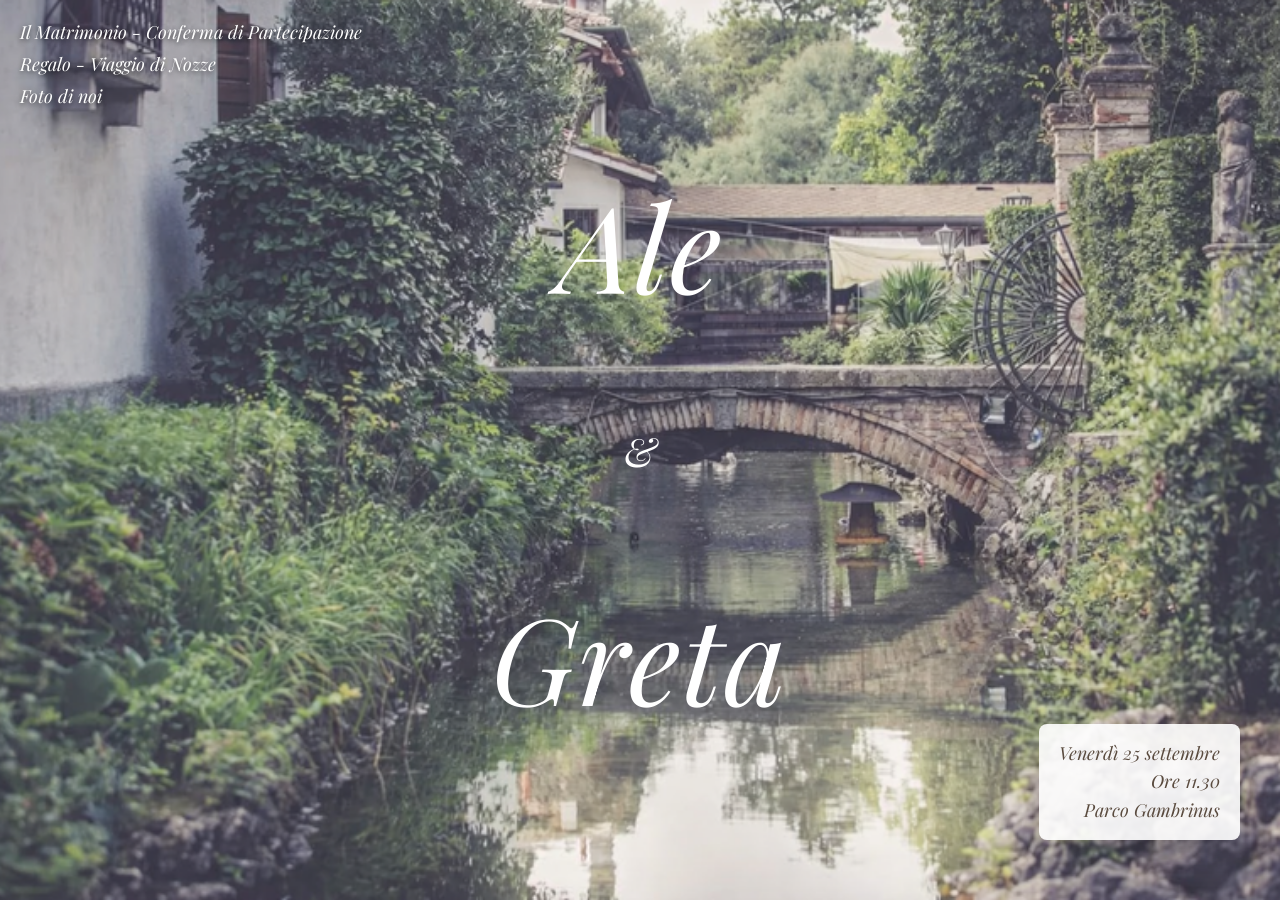
<file: index.html>
<!DOCTYPE html>
<html lang="it">
<head>
  <link href="https://fonts.googleapis.com/css2?family=Playfair+Display:ital@0;1&display=swap" rel="stylesheet">
  <meta charset="UTF-8">
  <title>Ale & Greta</title>
  <meta name="viewport" content="width=device-width, initial-scale=1.0">
  <link rel="stylesheet" href="style.css">
</head>

<body class="home-page">

<!-- MENU -->
<nav class="menu">
  <a href="matrimonio.html">Il Matrimonio - Conferma di Partecipazione</a>
  <a href="viaggio.html">Regalo - Viaggio di Nozze</a>
  <a href="foto.html">Foto di noi</a>
</nav>


<!-- HERO -->
<section class="hero">
  <div class="overlay">
    <h1 class="name">Ale</h1>
    <div class="and">&</div>
    <h1 class="name">Greta</h1>
  </div>

  
  <!-- INFO IN BASSO -->
  <div class="hero-info">
    <p>Venerdì 25 settembre</p>
    <p>Ore 11.30</p>
    <p>Parco Gambrinus</p>
  </div>
</section>


</body>
</html>
</file>
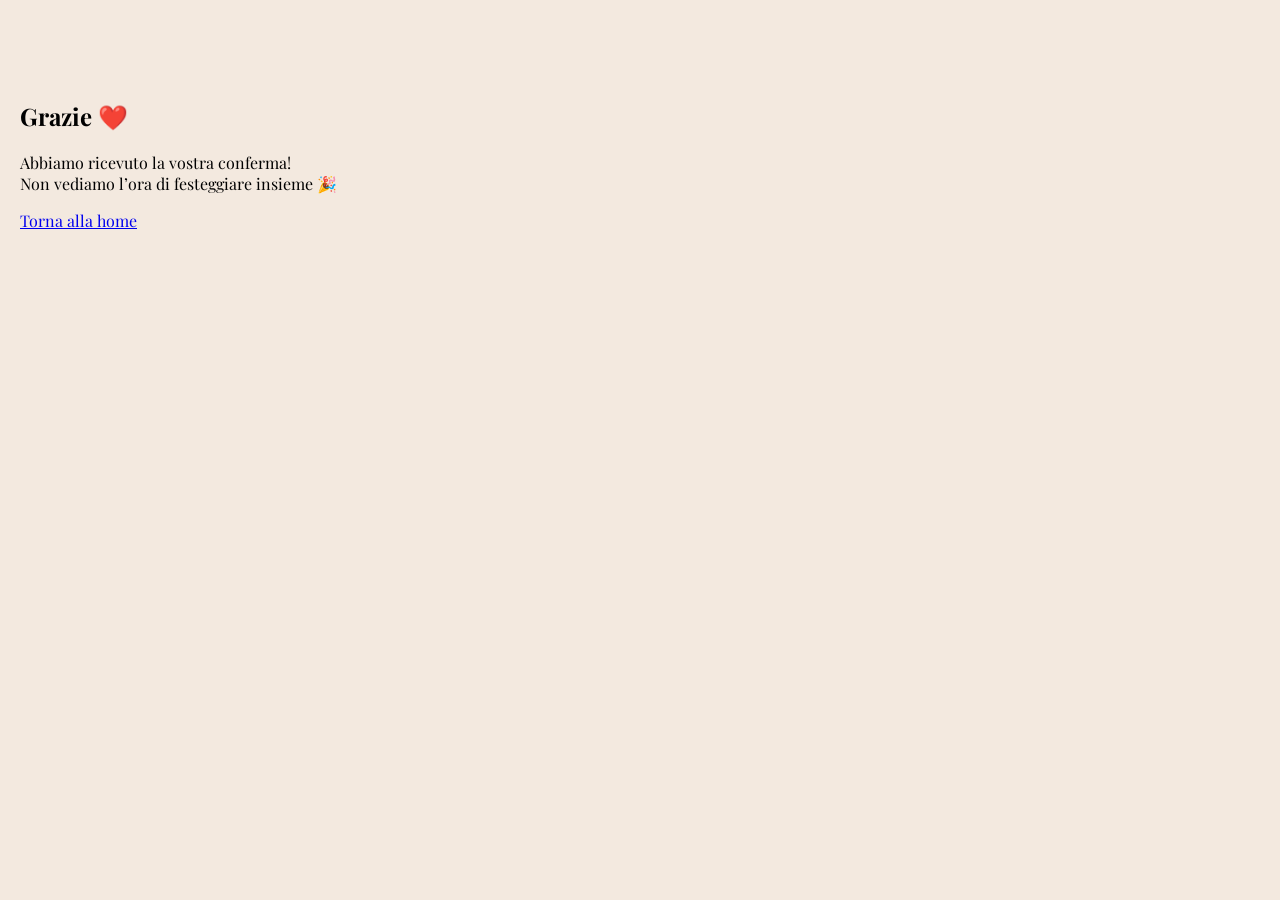
<file: grazie.html>
<!DOCTYPE html>
<html lang="it">
<head>
<link href="https://fonts.googleapis.com/css2?family=Playfair+Display:ital@0;1&display=swap" rel="stylesheet">
<meta charset="UTF-8">
<title>Grazie</title>
<meta name="viewport" content="width=device-width, initial-scale=1.0">
<link rel="stylesheet" href="style.css">
</head>

<body class="beige">

<section class="section center">

  <h1>Grazie ❤️</h1>

  <p>
    Abbiamo ricevuto la vostra conferma!<br>
    Non vediamo l’ora di festeggiare insieme 🎉
  </p>

  <a href="index.html">Torna alla home</a>

</section>

</body>
</html>
</file>
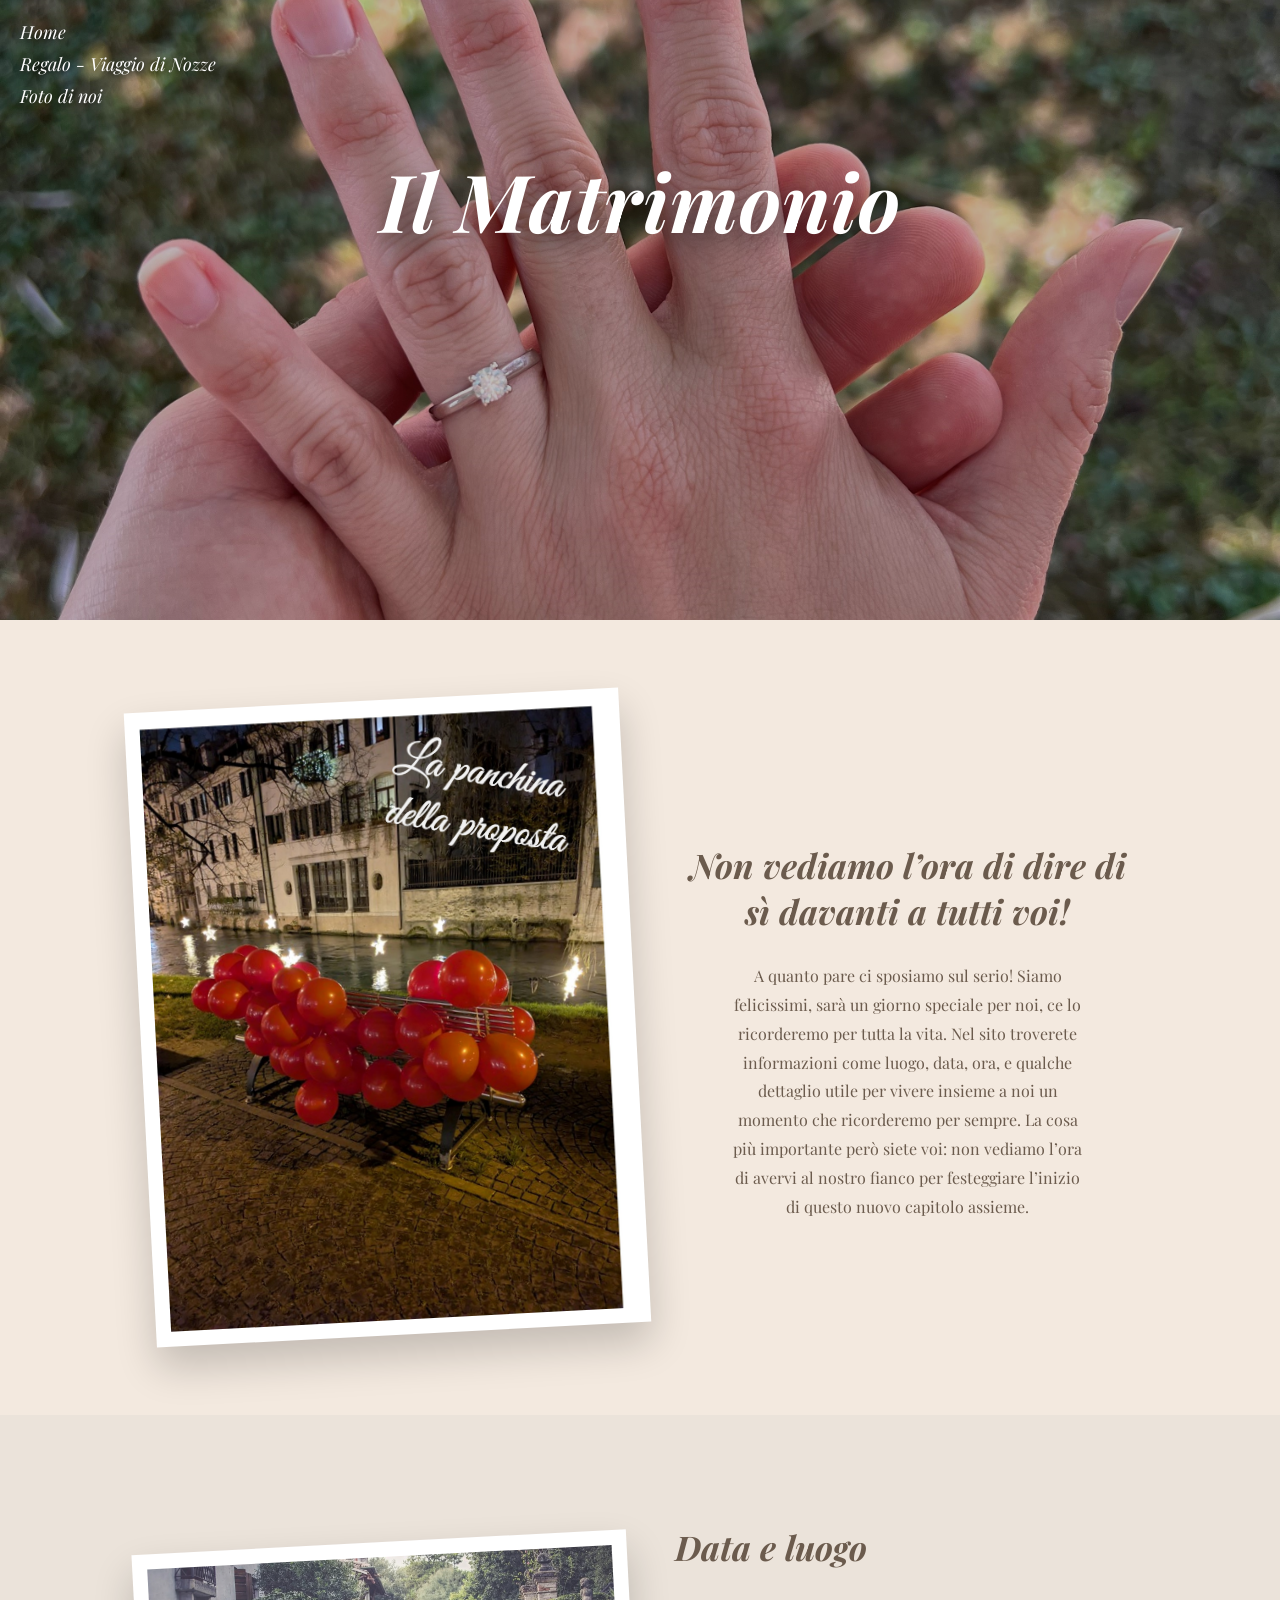
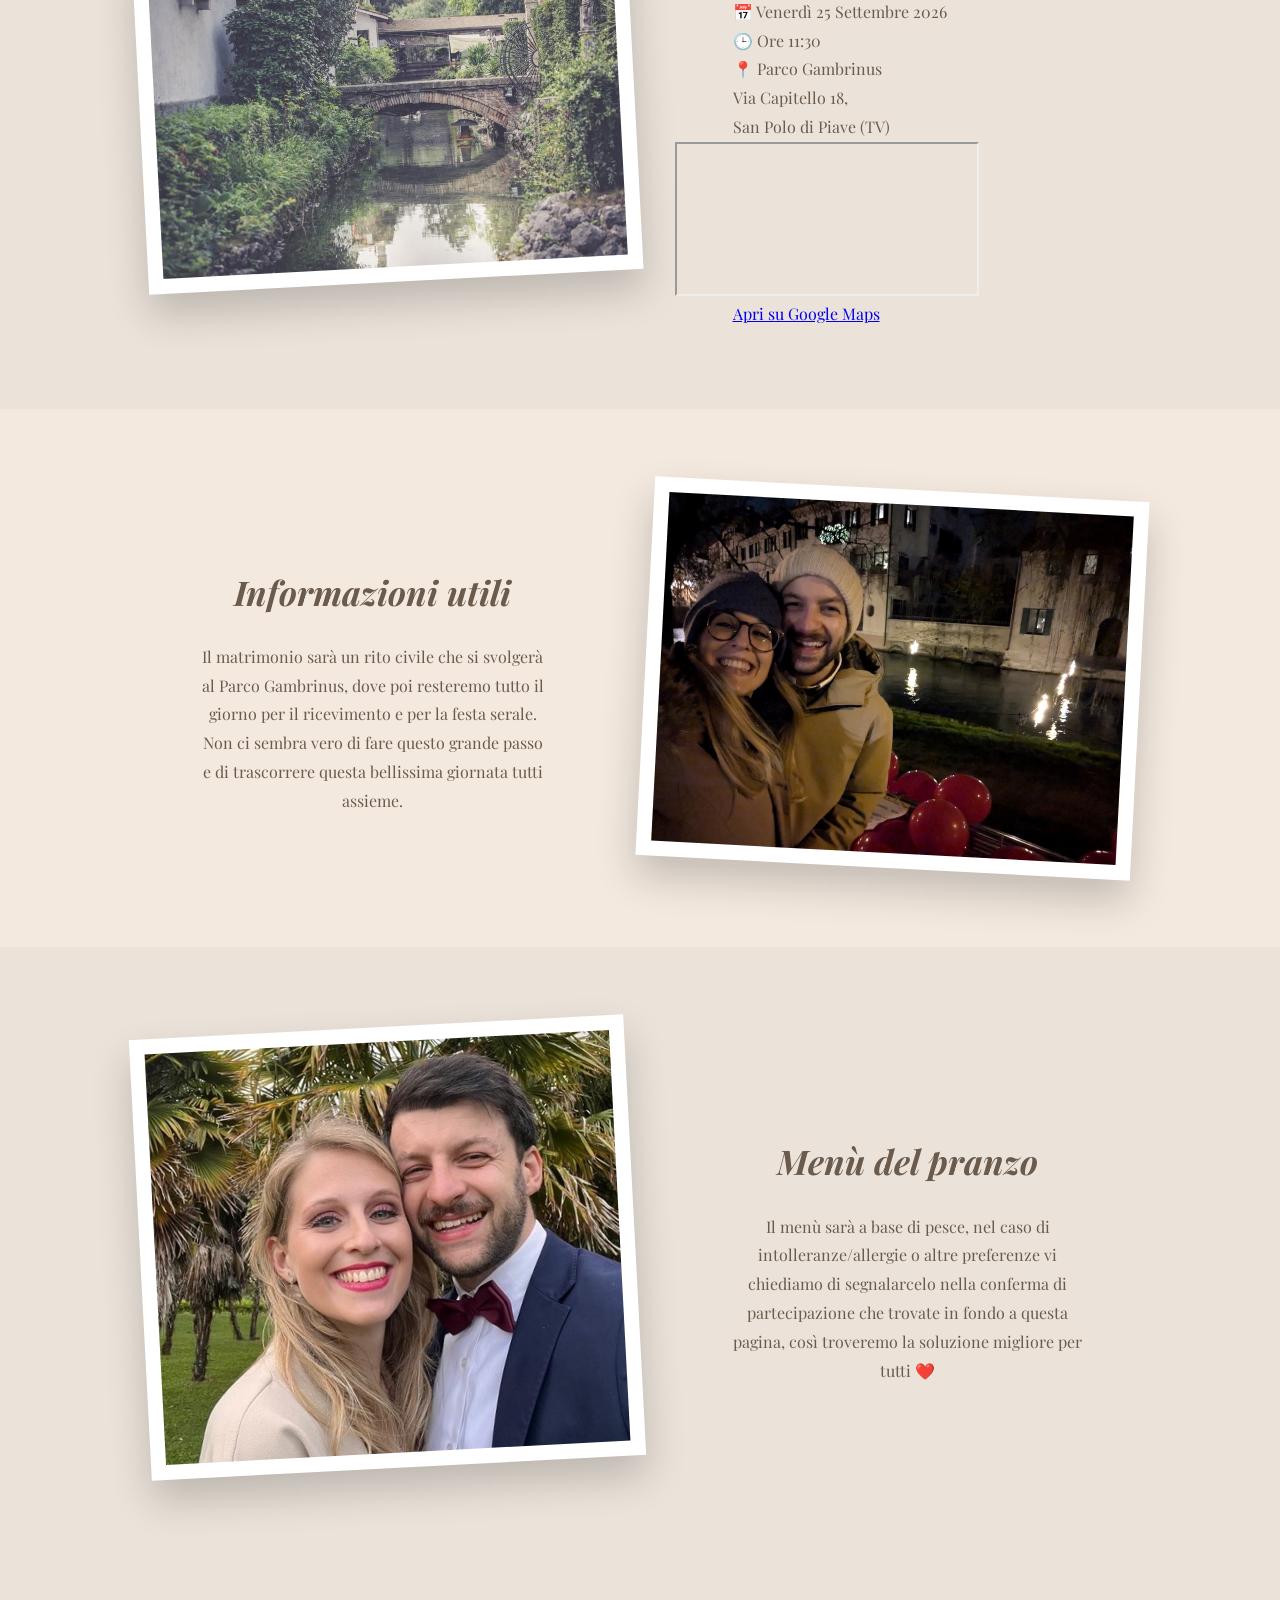
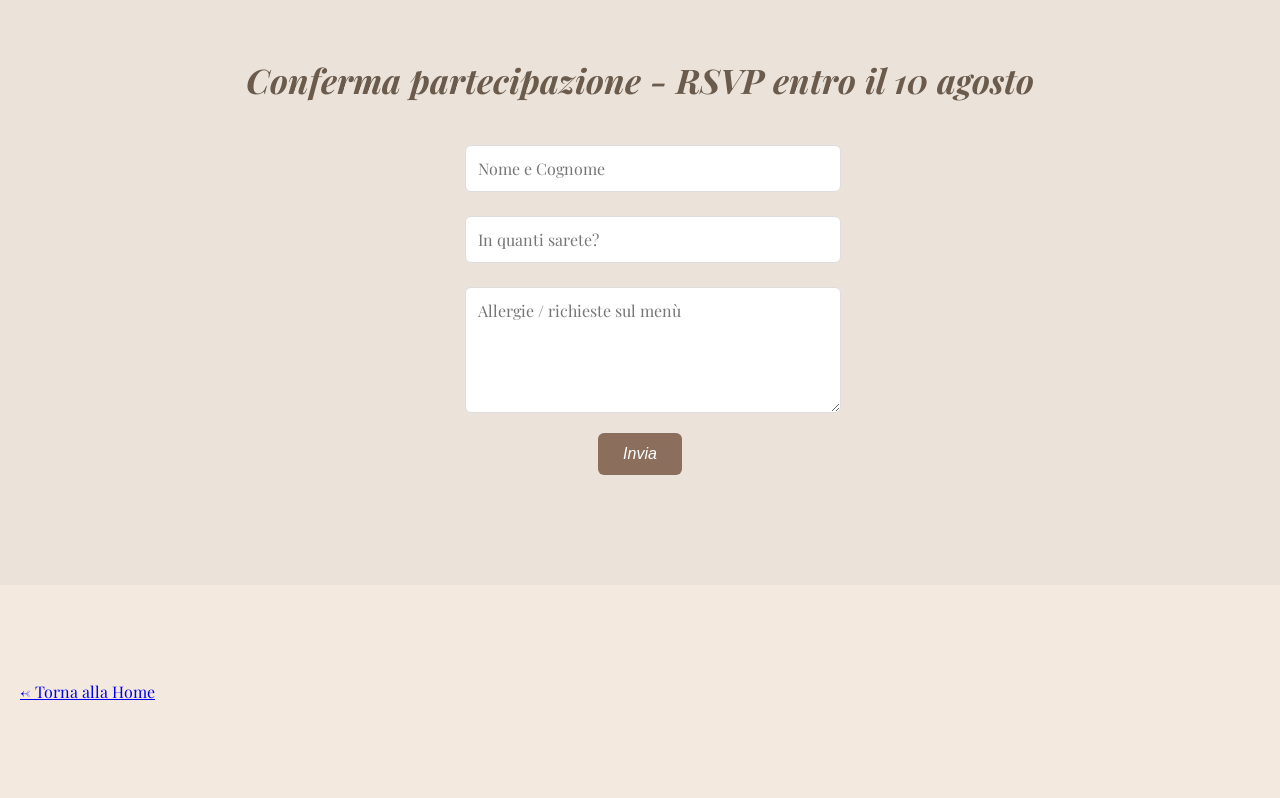
<file: matrimonio.html>
<!DOCTYPE html><!DOCTYPE html<head>
<link href="https://fonts.googleapis.com/css2?family=Playfair+Display:ital@0;1&display=swap" rel="stylesheet">
<meta charset="UTF-8">
<title>Il Matrimonio</title>
<meta name="viewport" content="width=device-width, initial-scale=1.0">
<link rel="stylesheet" href="style.css">
</head>

<body class="beige matrimonio-page">

<nav class="menu">
  <a href="index.html">Home</a>
  <a href="viaggio.html">Regalo - Viaggio di Nozze</a>
  <a href="foto.html">Foto di noi</a>
</nav>

<section class="hero-small">
  <h1 class="title title-anim">Il Matrimonio</h1>
</section>

<!-- INTRO -->
<section class="section">
  <div class="grid">

    <!-- FOTO SEMPRE PRIMA -->
    <div class="photo polaroid fade-in">
      <img src="panchina.jpg" alt="Foto">
    </div>

    <div class="text fade-in">
      <h2>Non vediamo l’ora di dire di sì davanti a tutti voi!</h2>

      <p>
        A quanto pare ci sposiamo sul serio!
        Siamo felicissimi, sarà un giorno
        speciale per noi, ce lo ricorderemo per
        tutta la vita.

        Nel sito troverete informazioni come
        luogo, data, ora, e qualche dettaglio utile
        per vivere insieme a noi un momento
        che ricorderemo per sempre.

        La cosa più importante però siete voi:
        non vediamo l’ora di avervi al nostro
        fianco per festeggiare l’inizio di questo
        nuovo capitolo assieme.
      </p>
    </div>

  </div>
</section>

<!-- LUOGO -->
<section class="section light">
  <div class="grid">

    <div class="photo polaroid">
      <img src="foto-luogo.jpg" alt="Luogo matrimonio">
    </div>

    <div class="text left">
      <h2>Data e luogo</h2>

      <p>📅 Venerdì 25 Settembre 2026</p>
      <p>🕒 Ore 11:30</p>
      <p>
        📍 Parco Gambrinus<br>
         Via Capitello 18,<br>
         San Polo di Piave (TV)
      </p>

      <iframe
        class="map"
        src="https://maps.google.com/maps?q=Parco%20Gambrinus%20San%20Polo%20di%20Piave&t=&z=15&ie=UTF8&iwloc=&output=embed"
        loading="lazy">
      </iframe>

      <p>
        <a href="https://www.google.com/maps?q=Parco+Gambrinus+San+Polo+di+Piave" target="_blank">
          Apri su Google Maps
        </a>
      </p>

    </div>

  </div>
</section>

<!-- INFO (REVERSE) -->
<section class="section">
  <div class="grid reverse">

    <!-- FOTO PRIMA (fix mobile) -->
    <div class="photo polaroid right">
      <img src="foto1.jpg" alt="Foto">
    </div>

    <div class="text info">
      <h2>Informazioni utili</h2>

      <p>
        Il matrimonio sarà un rito civile che si
        svolgerà al Parco Gambrinus, dove poi
        resteremo tutto il giorno per il ricevimento
        e per la festa serale.
        Non ci sembra vero di fare questo grande passo e di trascorrere
        questa bellissima giornata tutti assieme.
      <p>
        
      </p>
    </div>

  </div>
</section>

<!-- MENU PRANZO -->
<section class="section light">
  <div class="grid">

    <div class="photo polaroid">
      <img src="foto3.jpg" alt="Foto">
    </div>

    <div class="text info">
      <h2>Menù del pranzo</h2>

      <p>
        Il menù sarà a base di pesce, nel caso
        di intolleranze/allergie o altre
        preferenze vi chiediamo di
        segnalarcelo nella conferma di partecipazione
        che trovate in fondo a questa pagina, così
        troveremo la soluzione migliore
        per tutti ❤️
      </p>
    </div>

  </div>
</section>

<!-- FORM -->
<section class="section light">
  <div class="text info">

    <h2>Conferma partecipazione - RSVP entro il 10 agosto</h2>

    <form name="rsvp" method="POST" data-netlify="true" action="/grazie">
      <input type="hidden" name="form-name" value="rsvp">

      <p>
        <input type="text" name="nome" placeholder="Nome e Cognome" required>
      </p>

      <p>
        <input type="number" name="persone" placeholder="In quanti sarete?" required>
      </p>

      <p>
        <textarea name="allergie" placeholder="Allergie / richieste sul menù"></textarea>
      </p>

      <p>
        <button type="submit">Invia</button>
      </p>
    </form>

  </div>
</section>

<!-- LINK HOME -->
<section class="section center-home">
  <p>
    <a href="index.html">← Torna alla Home</a>
  </p>
</section>

</body>
</html>

<html lang="it">
</file>
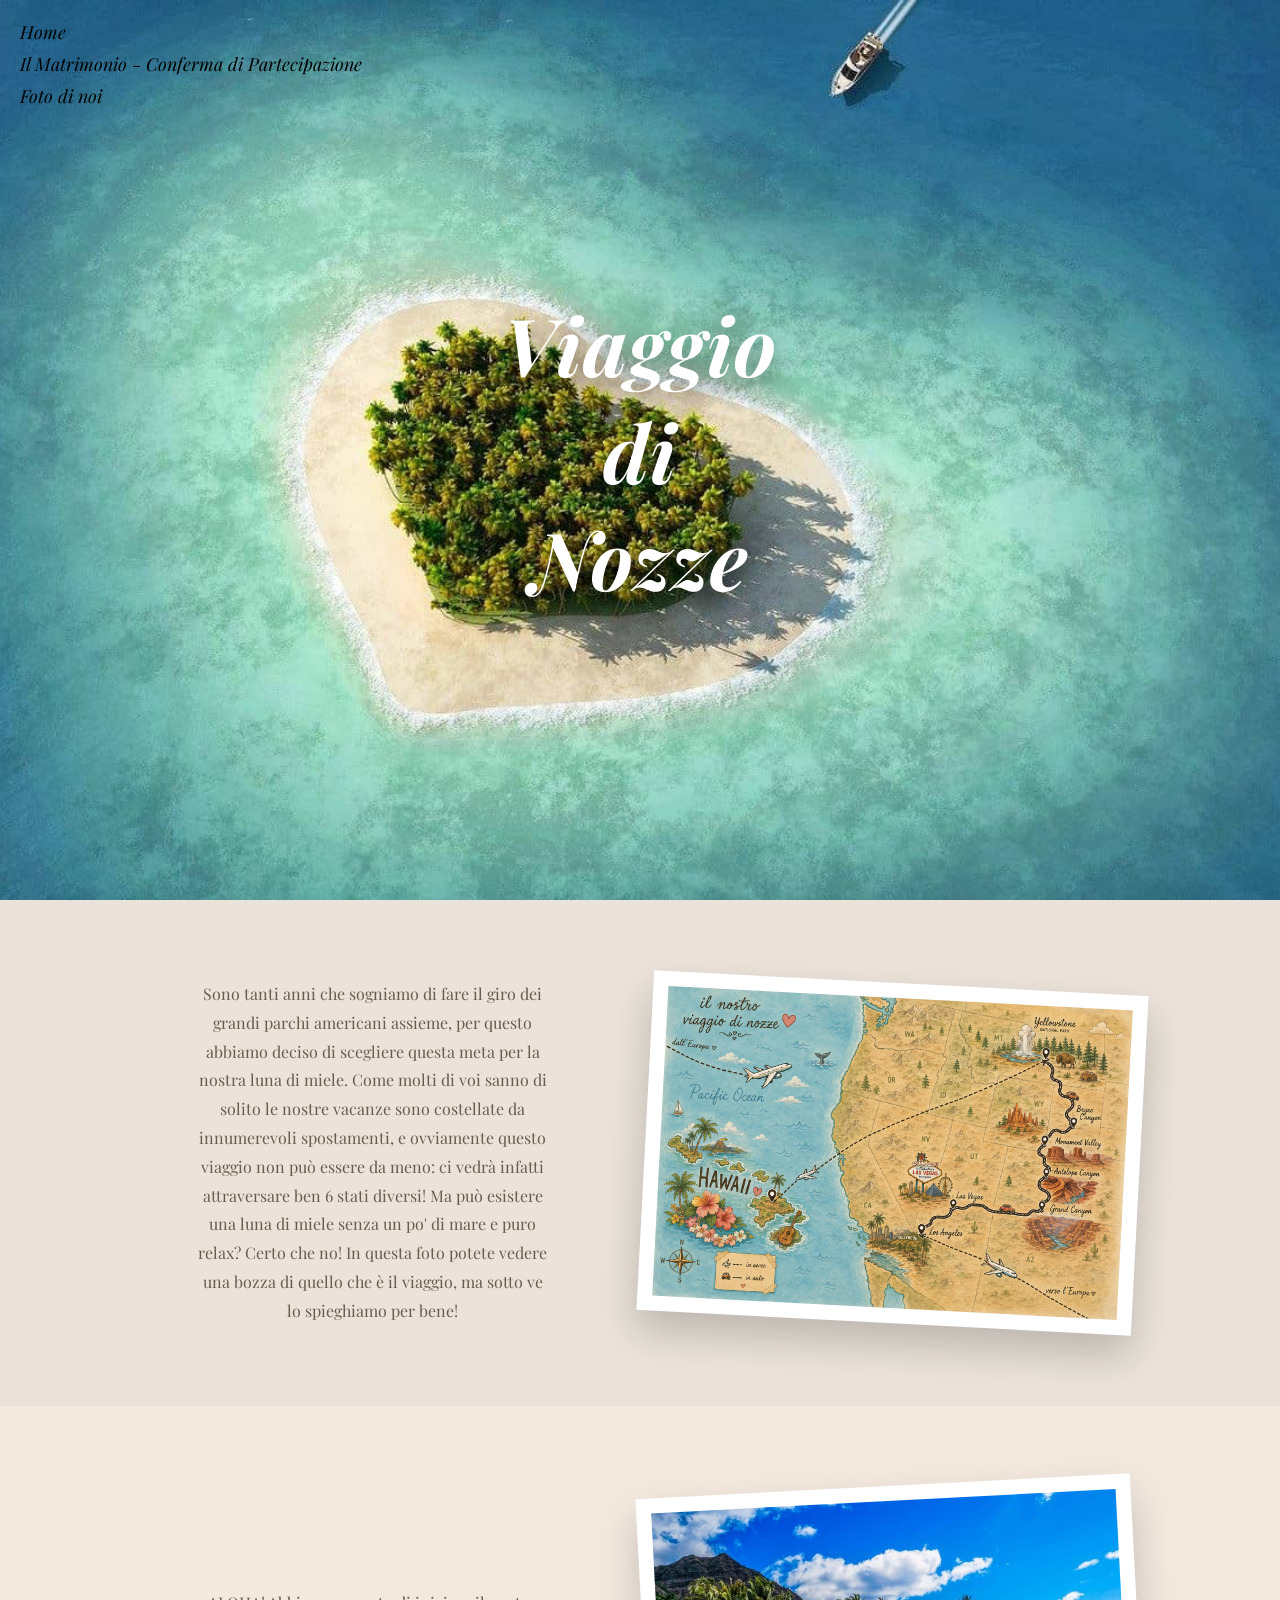
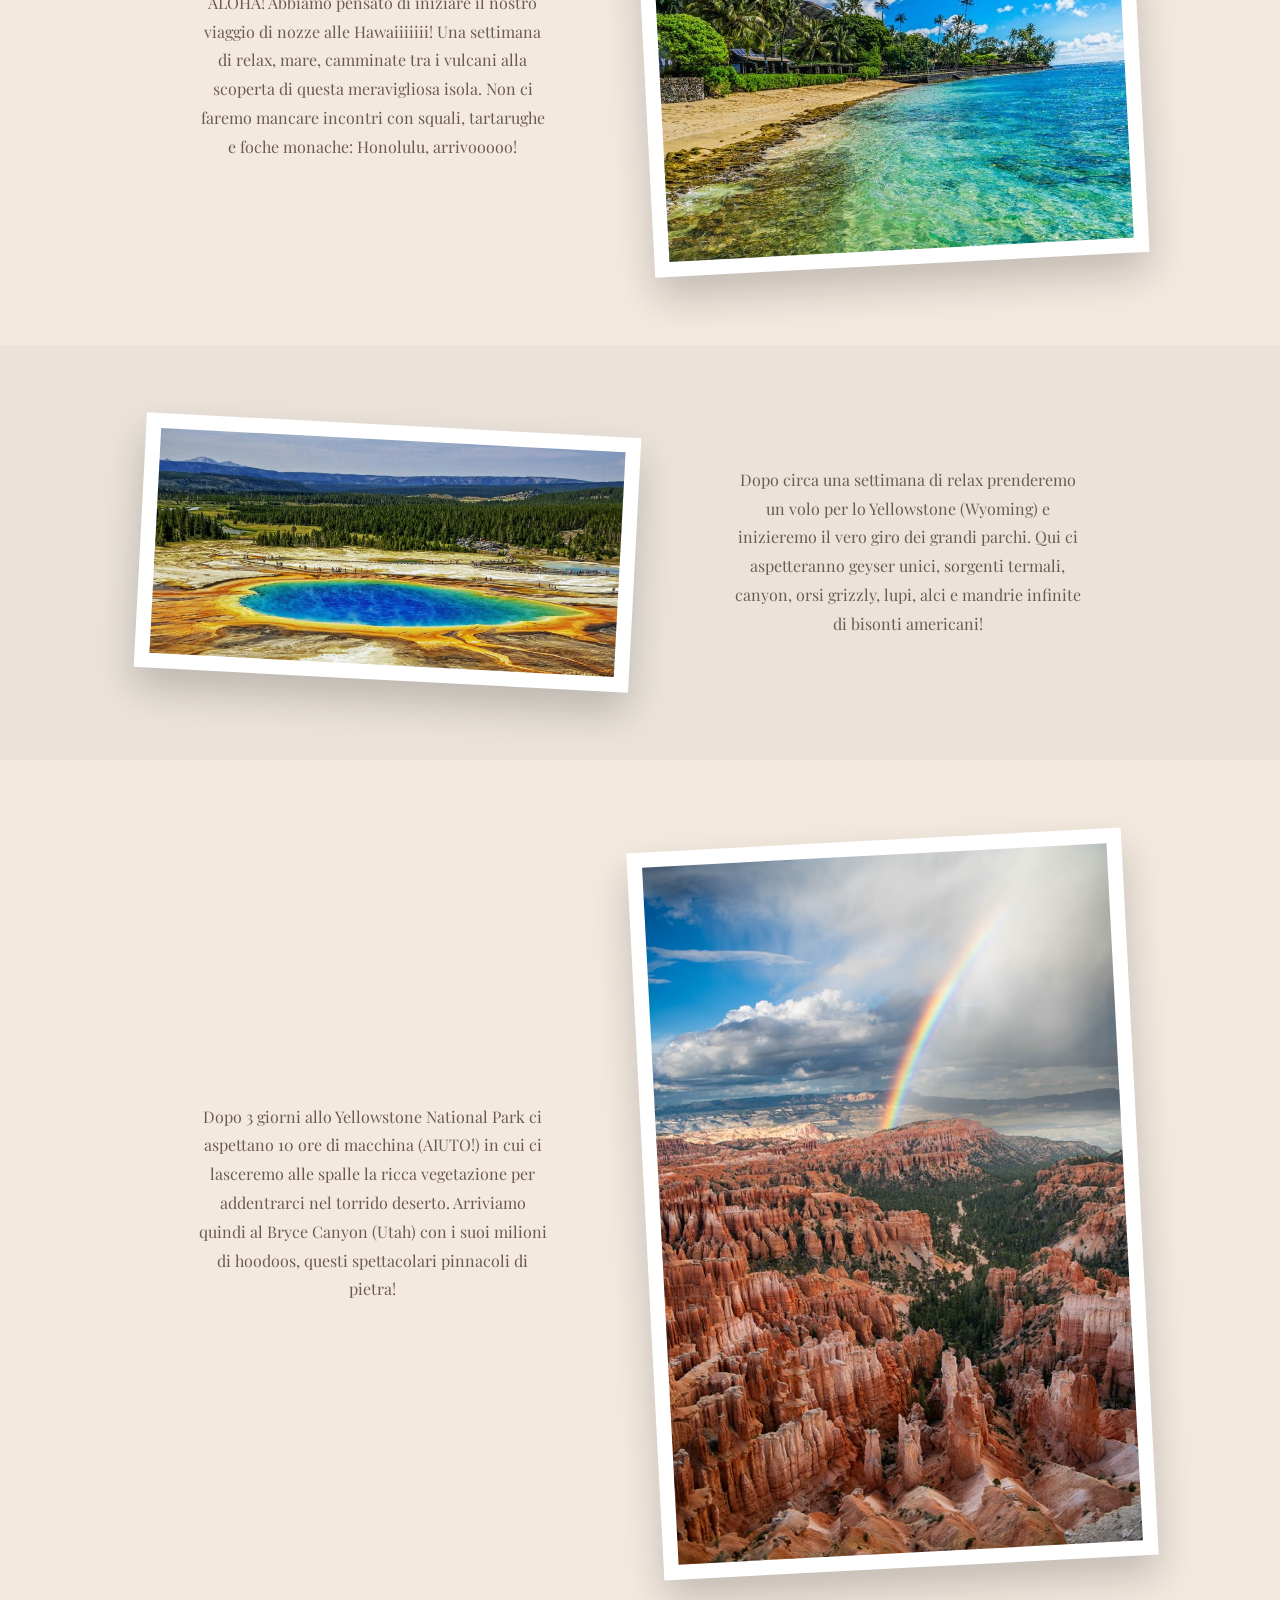
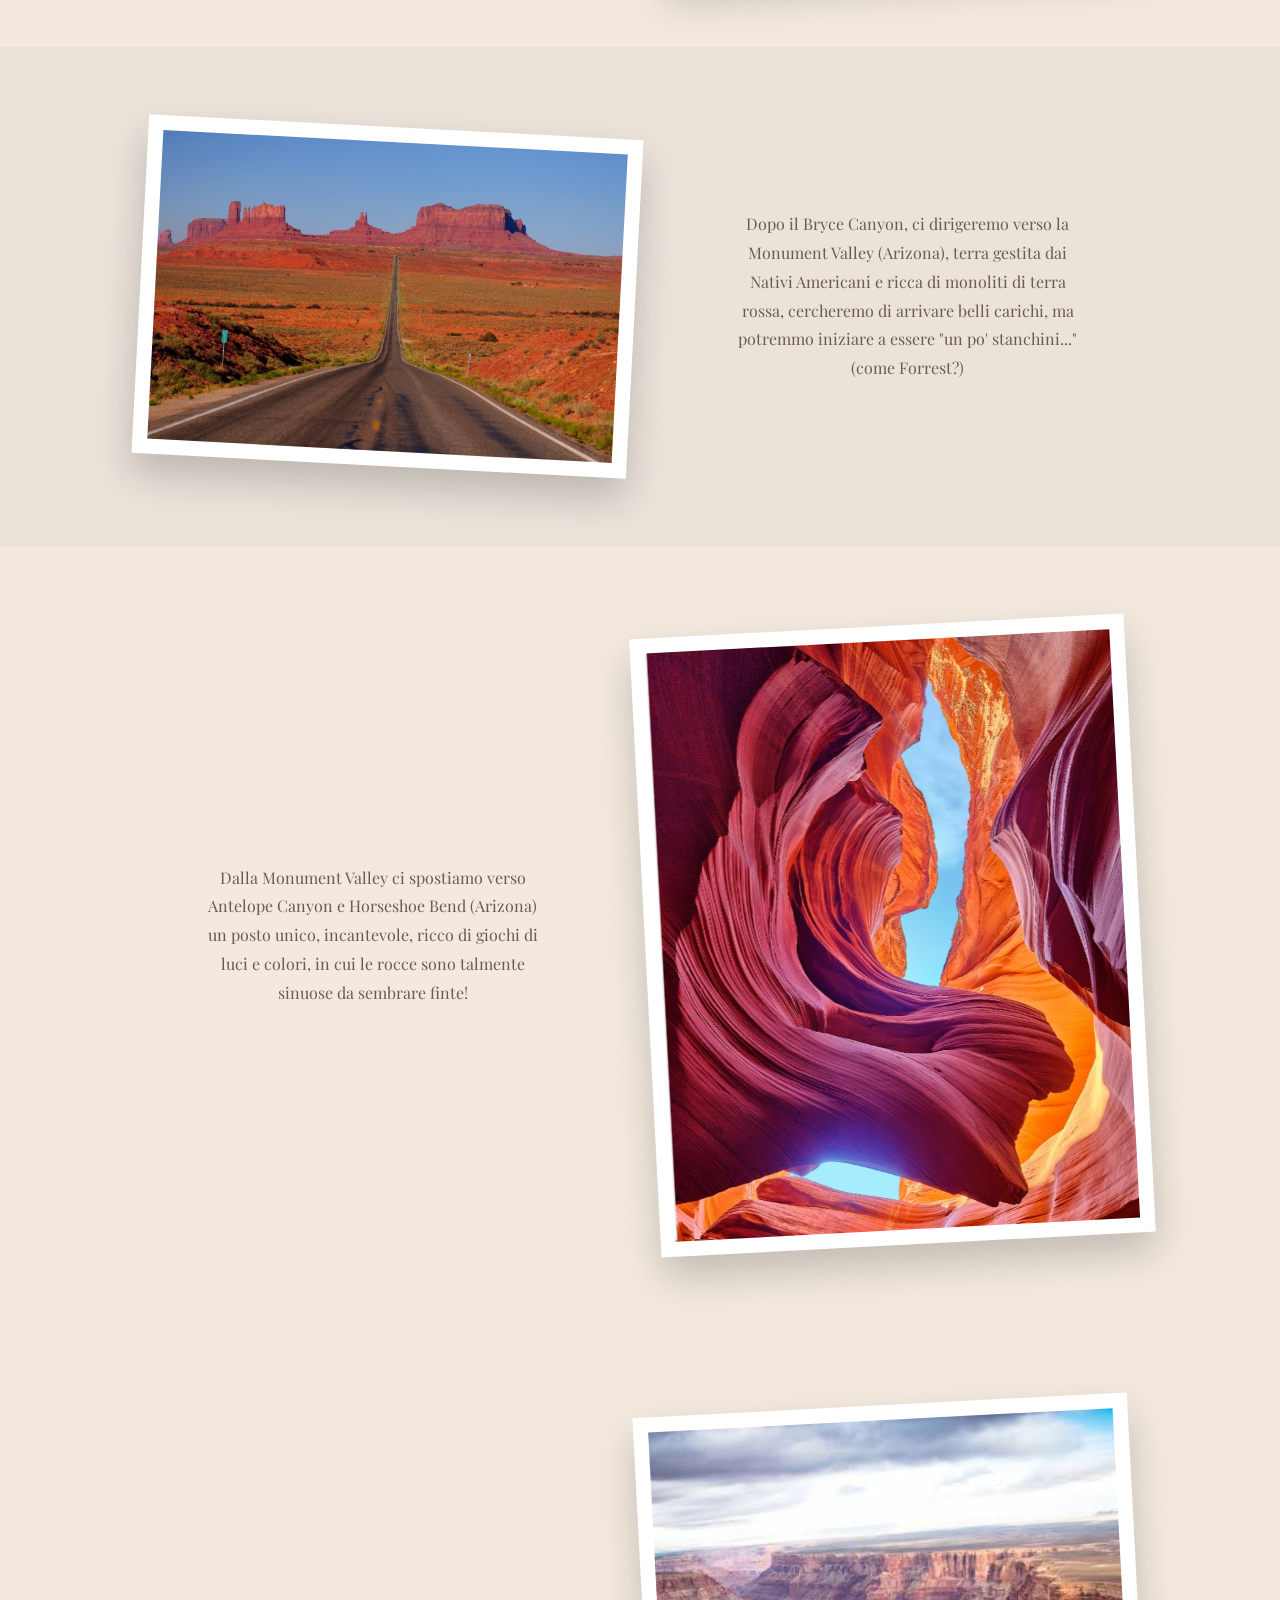
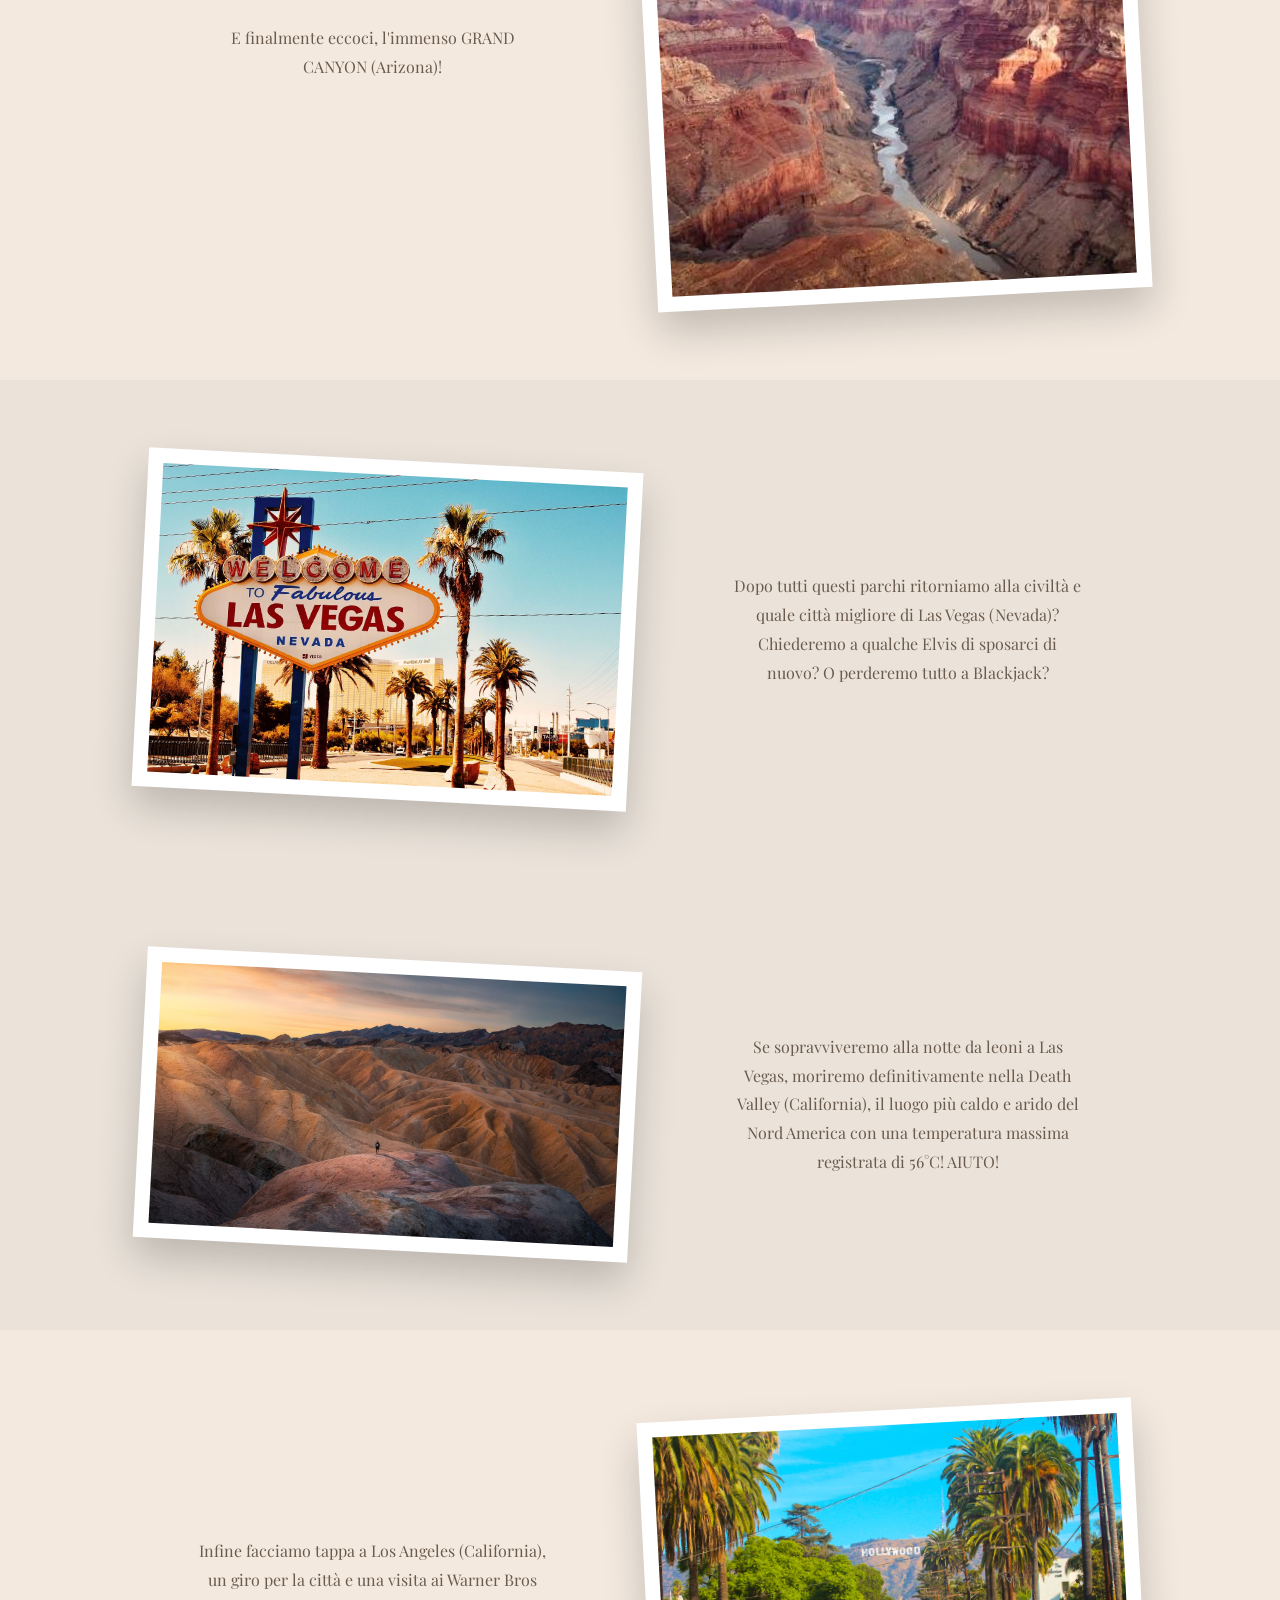
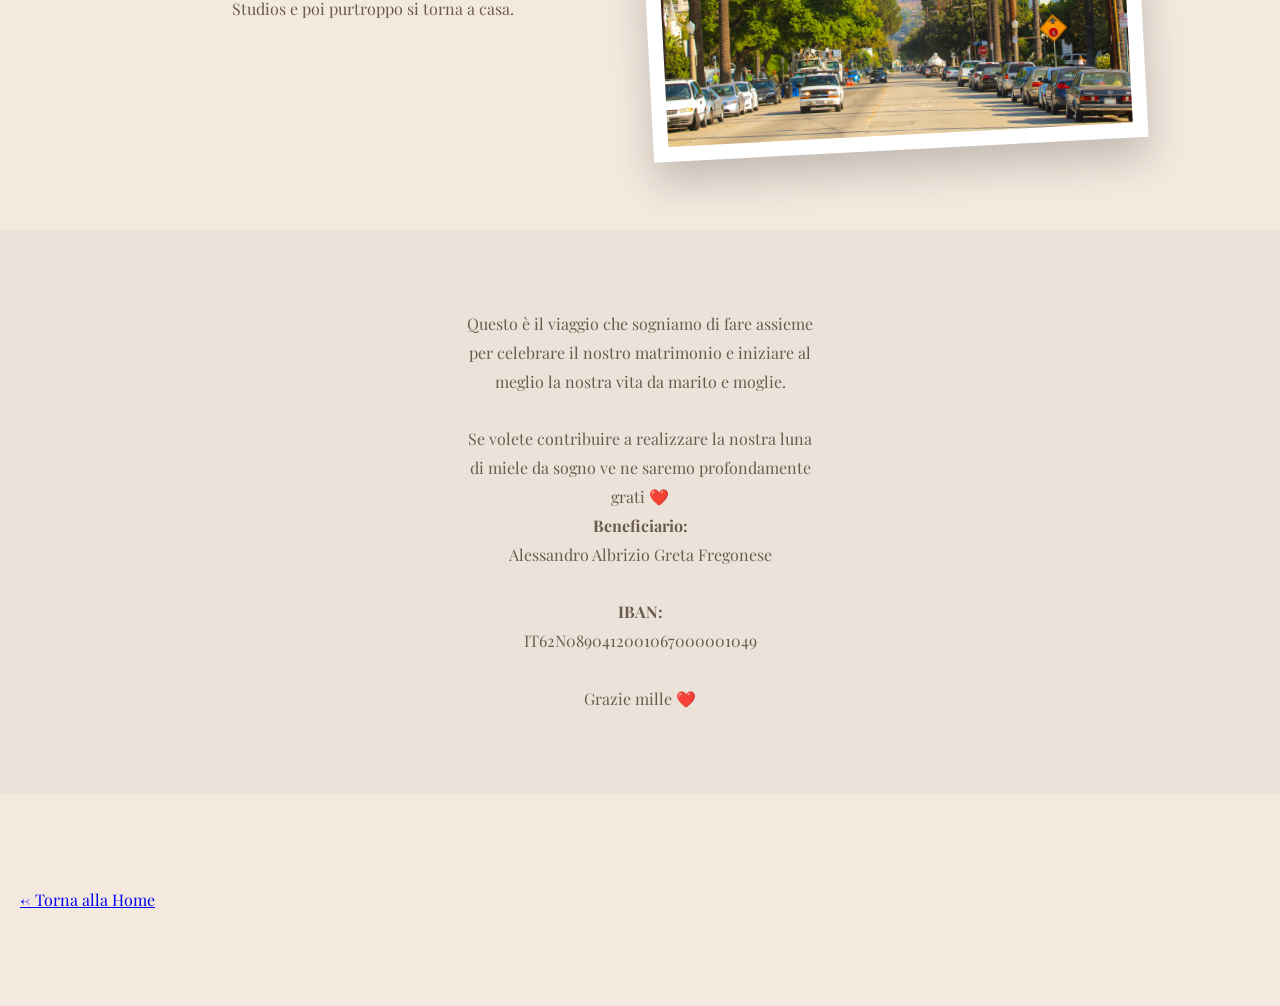
<file: viaggio.html>
<!DOCTYPE html>
<html lang="it">
<head>
<meta charset="UTF-8">
<title>Viaggio di Nozze</title>
<meta name="viewport" content="width=device-width, initial-scale=1.0">
<link rel="stylesheet" href="style.css">
<link href="https://fonts.googleapis.com/css2?family=Playfair+Display:ital@0;1&display=swap" rel="stylesheet">
</head>

<body class="beige viaggio-page">

<!-- MENU -->
<nav class="menu">
  <a href="index.html">Home</a>
  <a href="matrimonio.html">Il Matrimonio - Conferma di Partecipazione</a>
  <a href="foto.html">Foto di noi</a>
</nav>

<!-- HERO -->
<section class="hero viaggio-hero">
  <h1 class="title">
    Viaggio <br> di <br> Nozze
  </h1>
</section>

<!-- INTRO -->
<section class="section light">
  <div class="grid">

    <div class="text">
      <p class="desc-photo">
        Sono tanti anni che sogniamo di fare il giro dei grandi parchi americani assieme,
        per questo abbiamo deciso di scegliere questa meta per la nostra luna di miele.
        Come molti di voi sanno di solito le nostre vacanze sono costellate da innumerevoli spostamenti, e ovviamente questo viaggio non può essere da meno: ci vedrà infatti attraversare ben 6 stati diversi!
        Ma può esistere una luna di miele senza un po' di mare e puro relax?
        Certo che no! In questa foto potete vedere una bozza di quello che è il viaggio, ma sotto ve lo spieghiamo per bene!
      </p>
    </div>

    <div class="photo polaroid right">
      <img src="viaggio1.jpg">
    </div>

  </div>
</section>

<!-- HAWAII -->
<section class="section">
  <div class="grid reverse">

    <div class="photo polaroid">
      <img src="hawaii.jpg">
    </div>

    <div class="text">
      <p class="desc-photo">
        ALOHA! Abbiamo pensato di iniziare il nostro viaggio di nozze alle Hawaiiiiiii!
        Una settimana di relax, mare, camminate tra i vulcani alla scoperta
        di questa meravigliosa isola. Non ci faremo mancare incontri con squali, tartarughe e foche monache: Honolulu, arrivooooo!
      </p>
    </div>

  </div>
</section>

<!-- YELLOWSTONE -->
<section class="section light">
  <div class="grid">

    <div class="photo polaroid right">
      <img src="yellowstone.jpg">
    </div>
	
    <div class="text">
      <p class="desc-photo">
        Dopo circa una settimana di relax prenderemo un volo per lo Yellowstone (Wyoming)
        e inizieremo il vero giro dei grandi parchi. Qui ci aspetteranno geyser unici,
        sorgenti termali, canyon, orsi grizzly, lupi, alci e mandrie infinite di bisonti americani!
      </p>
    </div>


  </div>
</section>

<!-- BRYCE -->
<section class="section">
  <div class="grid reverse">

    <div class="photo polaroid">
      <img src="bryce.jpg">
    </div>

    <div class="text">
      <p class="desc-photo">
        Dopo 3 giorni allo Yellowstone National Park ci aspettano 10 ore di macchina (AIUTO!)
        in cui ci lasceremo alle spalle la ricca vegetazione per addentrarci nel torrido deserto. 
		Arriviamo quindi al Bryce Canyon (Utah) con i suoi milioni di hoodoos, questi spettacolari pinnacoli di pietra!
      </p>
    </div>

  </div>
</section>

<!-- MONUMENT -->
<section class="section light">
  <div class="grid">

    <div class="photo polaroid right">
      <img src="monument.jpg">
    </div>
    <div class="text">
      <p class="desc-photo">
        Dopo il Bryce Canyon, ci dirigeremo verso la Monument Valley (Arizona),
        terra gestita dai Nativi Americani e ricca di monoliti di terra rossa, cercheremo di arrivare belli carichi, ma potremmo iniziare a essere "un po' stanchini..." (come Forrest?)
      </p>
    </div>


  </div>
</section>

<!-- ANTELOPE -->
<section class="section">
  <div class="grid reverse">

    <div class="photo polaroid">
      <img src="antelope.jpg">
    </div>

    <div class="text">
      <p class="desc-photo">
        Dalla Monument Valley ci spostiamo verso Antelope Canyon e Horseshoe Bend (Arizona)
        un posto unico, incantevole, ricco di giochi di luci e colori, in cui le rocce sono talmente 
		sinuose da sembrare finte!
      </p>
    </div>

  </div>
</section>

<!-- GRAND -->
<section class="section">
  <div class="grid reverse">

    <div class="photo polaroid">
      <img src="grand.jpg">
    </div>

    <div class="text">
      <p class="desc-photo">
        E finalmente eccoci, l'immenso GRAND CANYON (Arizona)! 
      </p>
    </div>

  </div>
</section>


<!-- VEGAS -->
<section class="section light">
  <div class="grid">

    <div class="photo polaroid right">
      <img src="vegas.jpg">
    </div>
	
    <div class="text">
      <p class="desc-photo">
        Dopo tutti questi parchi ritorniamo alla civiltà e quale città migliore di Las Vegas (Nevada)?
        Chiederemo a qualche Elvis di sposarci di nuovo? O perderemo tutto a Blackjack?
      </p>
    </div>


  </div>
</section>

<!-- DEATH -->
<section class="section light">
  <div class="grid">


    <div class="photo polaroid right">
      <img src="death.jpg">
    </div>

    <div class="text">
      <p class="desc-photo">
        Se sopravviveremo alla notte da leoni a Las Vegas, moriremo definitivamente nella Death Valley (California), il luogo più caldo e arido del Nord America con una temperatura massima registrata di 56°C! AIUTO!
      </p>
    </div>
  </div>
</section>

<!-- LOS ANGELES -->
<section class="section">
  <div class="grid reverse">

    <div class="photo polaroid">
      <img src="los.jpg">
    </div>

    <div class="text">
      <p class="desc-photo">
        Infine facciamo tappa a Los Angeles (California),
        un giro per la città e una visita ai Warner Bros Studios e poi purtroppo si torna a casa.
      </p>
    </div>

  </div>
</section>

<!-- FINALE -->
<section class="section light">
  <div class="text">

    <p class="desc-photo">
      Questo è il viaggio che sogniamo di fare assieme per celebrare il nostro matrimonio
      e iniziare al meglio la nostra vita da marito e moglie.
      <br><br>
      Se volete contribuire a realizzare la nostra luna di miele da sogno
      ve ne saremo profondamente grati ❤️
    </p>

    <p class="desc-photo">
      <strong>Beneficiario:</strong><br>
      Alessandro Albrizio Greta Fregonese
      <br><br>
      <strong>IBAN:</strong><br>
      IT62N0890412001067000001049
      <br><br>
      Grazie mille ❤️
    </p>

  </div>
</section>
<!-- LINK HOME FINALE -->
<section class="section center-home">
  <p>
    <a href="index.html">← Torna alla Home</a>
  </p>
</section>
</body>
</html>
</file>
<file: style.css>
/* FONT */
body {
  margin: 0;
  font-family: 'Playfair Display', serif;
}

/* MENU */
.menu {
  position: absolute;
  top: 20px;
  left: 20px;
  z-index: 10;
  display: flex;
  flex-direction: column;
  gap: 8px;
}

.menu a {
  color: white;
  text-decoration: none;
  font-style: italic;
  font-size: 18px;
  text-shadow: 0 2px 5px rgba(0,0,0,0.6);
  transition: opacity 0.3s;
  animation: menuAppear 0.8s ease both;
}

.menu a:hover {
  opacity: 0.7;
}

@keyframes menuAppear {
  from {
    transform: translateY(-10px);
    opacity: 0.4;
  }
  to {
    transform: translateY(0);
    opacity: 1;
  }
}

/* HERO */
.hero {
  position: relative;
  min-height: 100dvh;
  height: 100dvh;
  background: url("sfondo.jpg") center/cover no-repeat;
  display: flex;
  justify-content: center;
  align-items: center;
  text-align: center;
}
/* HERO VIAGGIO */
.hero.viaggio-hero {
  background: url("viaggio.jpg") center/cover no-repeat;
}

.hero-small {
  position: relative;
  height: 60vh;
  background: url("anello.jpg") center/cover no-repeat;
  display: flex;
  justify-content: center;
  align-items: flex-start; /* 🔥 NON più center */
  padding-top: 80px;        /* 🔥 controlli la posizione */
}
.hero-small::after {
  content: "";
  position: absolute;
  inset: 0;
  background: rgba(0,0,0,0.25);
}

/* TITOLI */
.title {
  position: relative;
  z-index: 1;
  color: white;
  font-size: 80px;
  font-style: italic;
  letter-spacing: 1px;
  text-shadow: 0 10px 25px rgba(0,0,0,0.5);
}

.title-anim {
  animation: titleFade 1.5s ease forwards;
}

@keyframes titleFade {
  from {
    transform: translateY(40px);
    opacity: 0.5;
  }
  to {
    transform: translateY(0);
    opacity: 1;
  }
}

/* HOME TEXT */
.name {
  font-size: 120px;
  color: white;
  font-style: italic;        /* ✅ elegante */
  font-weight: 400;          /* ✅ più fine */
  letter-spacing: 2px;       /* ✅ arioso */
}

.and {
  font-size: 40px;
  color: white;
  font-style: italic;
}

/* BACKGROUND */
.beige {
  background: #f3e9df;
}

/* SEZIONI */
.section {
  padding: 80px 20px;
}

.section.light {
  background: #ebe3da;
}

/* GRID */
.grid {
  display: flex;
  align-items: center;
  justify-content: center;
  gap: 40px;
  max-width: 1000px;
  margin: auto;
}

.grid.reverse {
  flex-direction: row-reverse;
}

/* TESTO */
.text {
  flex: 1;
  text-align: center;
}

.text.left {
  text-align: left;
}

.text h2 {
  font-style: italic;
  font-size: 34px;
  color: #6b5b4d;
}

.text p {
  max-width: 350px;
  margin: auto;
  line-height: 1.8;
  color: #6b5b4d;
}

/* FOTO */
.photo {
  flex: 1;
  display: flex;
  justify-content: center;
}

.polaroid {
  background: white;
  padding: 15px;
  transform: rotate(-3deg);
  box-shadow: 0 20px 40px rgba(0,0,0,0.2);
}

.polaroid.right {
  transform: rotate(3deg);
}

.polaroid img {
  width: 100%;
}

/* VIDEO HERO */
.video-hero {
  position: relative;
  height: 80vh;
  overflow: hidden;
}

.video-hero video {
  width: 100%;
  height: 100%;
  object-fit: cover;
}

.video-overlay {
  position: absolute;
  inset: 0;
  background: rgba(0,0,0,0.3);
  display: flex;
  align-items: center;
  justify-content: center;
}

/* HERO INFO (RIQUADRO BIANCO) */
.hero-info {
  position: absolute;
  bottom: 60px;
  right: 40px;

  background: rgba(255,255,255,0.9);
  padding: 15px 20px;
  border-radius: 8px;
  box-shadow: 0 10px 25px rgba(0,0,0,0.2);

  text-align: right;
  font-style: italic;
  font-size: 18px;
  line-height: 1.6;
  color: #5a4b3f;

  z-index: 2;
}

.hero-info p {
  margin: 0;
}

/* MENU NERO SOLO PAGINA VIAGGIO */
.viaggio-page .menu a {
  color: black;
  text-shadow: none;
}

/* HERO MATRIMONIO (DESKTOP) */
.matrimonio-page .hero-small {
  align-items: flex-start;
  padding-top: 80px;
}

/* MOBILE */
@media (max-width: 768px) {

  .matrimonio-page .hero-small {
    align-items: center;
    padding-top: 0;
  }
.matrimonio-page .hero-small {
  align-items: flex-start;
  padding-top: 80px;
}

  .matrimonio-page .hero-small {
    align-items: flex-start !important; 
    padding-top: 100px !important;
  }

  .grid {
    flex-direction: column;
    text-align: center;
  }

  .grid.reverse {
    flex-direction: column;
  }

  .grid > .photo {
    margin-bottom: 20px;
  }

  .polaroid {
    transform: rotate(0deg);
    max-width: 500px;
    margin: auto;
  }

  .title {
    font-size: 40px;
  }

  .name {
    font-size: 40px;
  }

  .video-hero {
    height: 50vh;
  }

  /* HERO INFO MOBILE */
  .hero-info {
    right: 20px;
    bottom: 30px;
    font-size: 14px;
    padding: 12px 15px;
  }

  /* MATRIMONIO MOBILE */
  .matrimonio-page .hero-small {
    align-items: center;
    padding-top: 0;
  }

  .matrimonio-page .title {
    transform: translateY(30px) !important;
  }
}
/* FORM RSVP */
form {
  max-width: 400px;
  margin: 30px auto;
  text-align: center;
}

form input,
form textarea {
  width: 100%;
  padding: 12px;
  margin: 12px 0;
  border: 1px solid #ddd;
  border-radius: 6px;
  font-family: 'Playfair Display', serif;
  font-size: 16px;
}

form textarea {
  min-height: 100px;
  resize: vertical;
}

form button {
  background: #8b6f5c;
  color: white;
  padding: 12px 25px;
  border: none;
  border-radius: 6px;
  font-size: 16px;
  font-style: italic;
  cursor: pointer;
  transition: all 0.3s ease;
}

form button:hover {
  background: #a3856f;
  transform: translateY(-2px);
}
</file>
